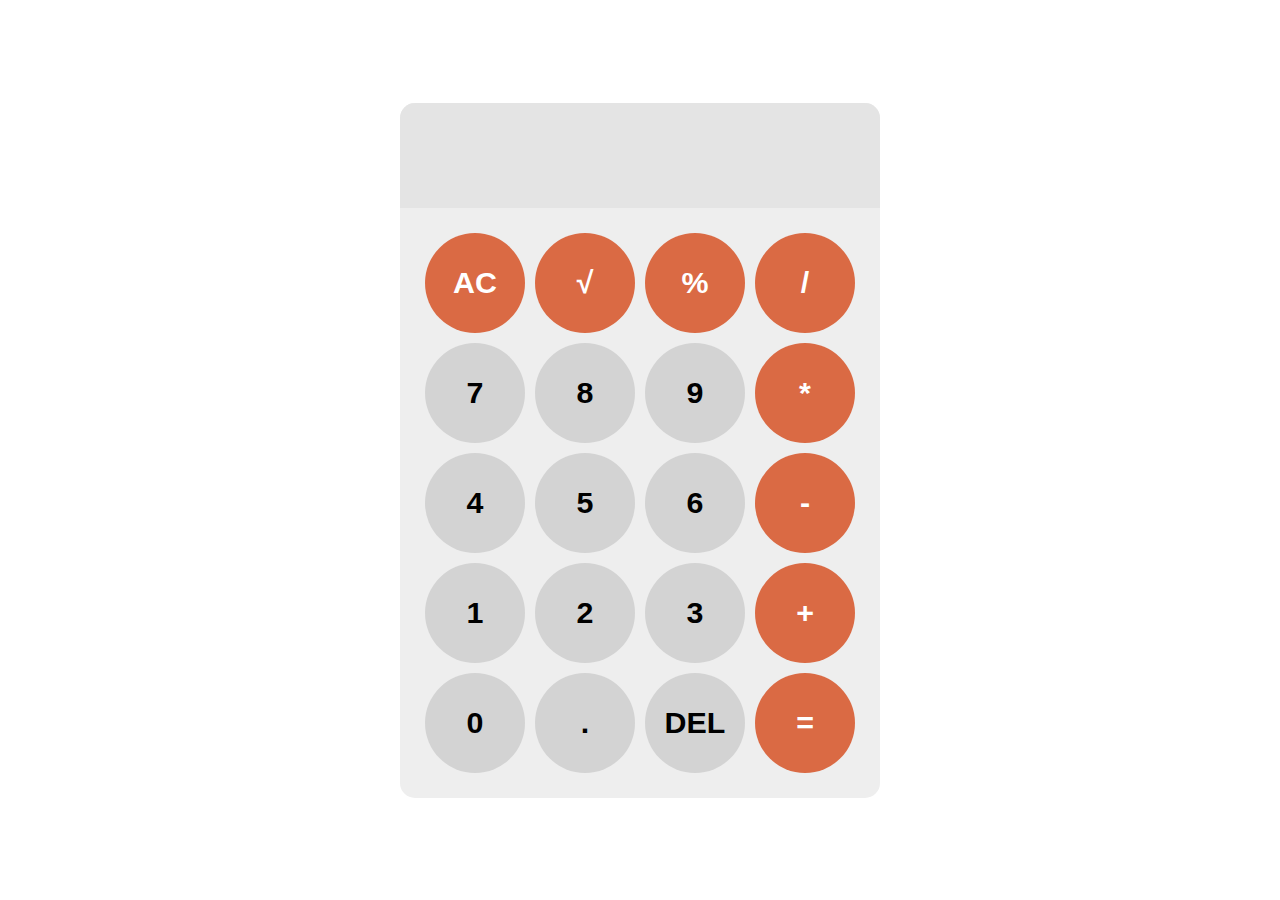
<file: Calculator/index.html>
<!DOCTYPE html>
<html lang="en">
<head>
  <meta charset="UTF-8" />
  <meta name="viewport" content="width=device-width, initial-scale=1.0"/>
  <title>Calculator</title>
  <link rel="stylesheet" href="styles.css"/>
</head>
<body>
  <div id="container">
    <div id="calculator">
      <input id="display" readonly />
      <div id="keys">
        <button onclick="clearDisplay()" class="operator-btn">AC</button>
        <button onclick="squareRoot()" class="operator-btn">√</button>
        <button onclick="percentage()" class="operator-btn">%</button>
        <button onclick="appendToDisplay('/')" class="operator-btn">/</button>

        <button onclick="appendToDisplay('7')">7</button>
        <button onclick="appendToDisplay('8')">8</button>
        <button onclick="appendToDisplay('9')">9</button>
        <button onclick="appendToDisplay('*')" class="operator-btn">*</button>

        <button onclick="appendToDisplay('4')">4</button>
        <button onclick="appendToDisplay('5')">5</button>
        <button onclick="appendToDisplay('6')">6</button>
        <button onclick="appendToDisplay('-')" class="operator-btn">-</button>

        <button onclick="appendToDisplay('1')">1</button>
        <button onclick="appendToDisplay('2')">2</button>
        <button onclick="appendToDisplay('3')">3</button>
        <button onclick="appendToDisplay('+')" class="operator-btn">+</button>

        <button onclick="appendToDisplay('0')">0</button>
        <button onclick="appendToDisplay('.')">.</button>
        <button onclick="deleteLast()">DEL</button>
        <button onclick="calculate()" class="operator-btn">=</button>
      </div>
    </div>
  </div>
  <script src="index.js"></script>
</body>
</html>
</file>
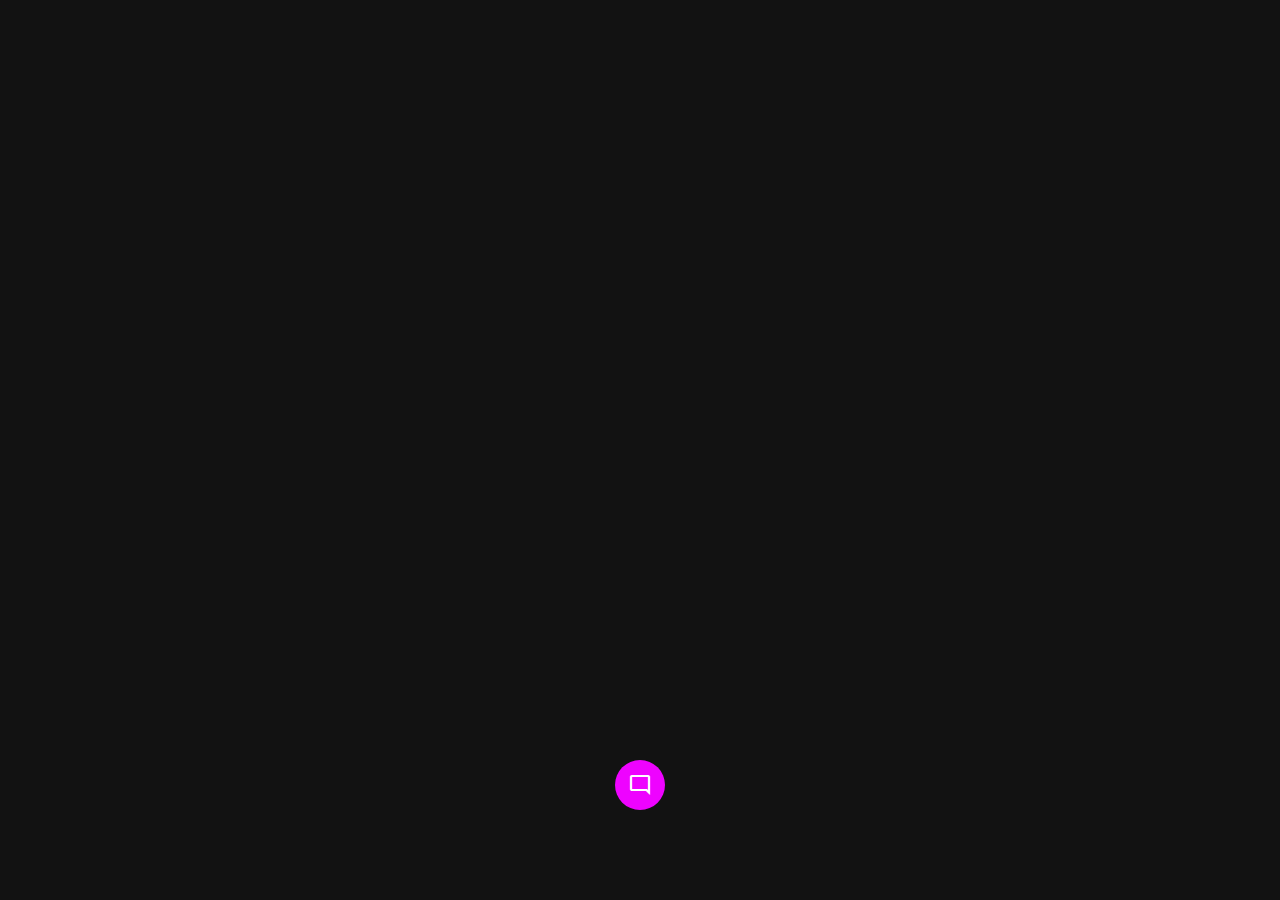
<file: ChatBot/index.html>
<!DOCTYPE html>
<html lang="en">
<head>
    <meta charset="UTF-8">
    <title>Chatbot</title>
    <link rel="stylesheet" href="styles.css">
    <meta name="viewport" content="width=device-width, initial-scale=1.0">
    <link rel="stylesheet" href="https://fonts.googleapis.com/css2?family=Material+Symbols+Outlined:opsz,wght,FILL,GRAD@48,400,0,0" />
</head>
<body>
    <button class="chatbot-toggler">
        <span class="material-symbols-outlined">mode_comment</span>
        <span class="material-symbols-outlined">close</span>
    </button>
    <div class="chatbot">
        <header>
            <h2>Chatbot</h2>
            <span class="material-symbols-outlined">close</span>
        </header>
        <ul class="chatbox">
            <li class="chat start1">
                <span class="material-symbols-outlined">smart_toy</span>
                <p>Hi! I'm the Chatbot.<br>What's your name?</p>
            </li>
        </ul>
        <div class="chat_input">
            <textarea placeholder="Ask something..."></textarea>
            <span id="send-btn" class="material-symbols-outlined">send</span>
        </div>
    </div>
    
    <script>
        const toggler = document.querySelector('.chatbot-toggler');
        const closeBtn = document.querySelector('.chatbot header span');
        toggler.addEventListener('click', () => document.body.classList.toggle('show-chatbot'));
        closeBtn.addEventListener('click', () => document.body.classList.remove('show-chatbot'));
    </script>
    <script src="index.js"></script>

</body>
</html>
</file>
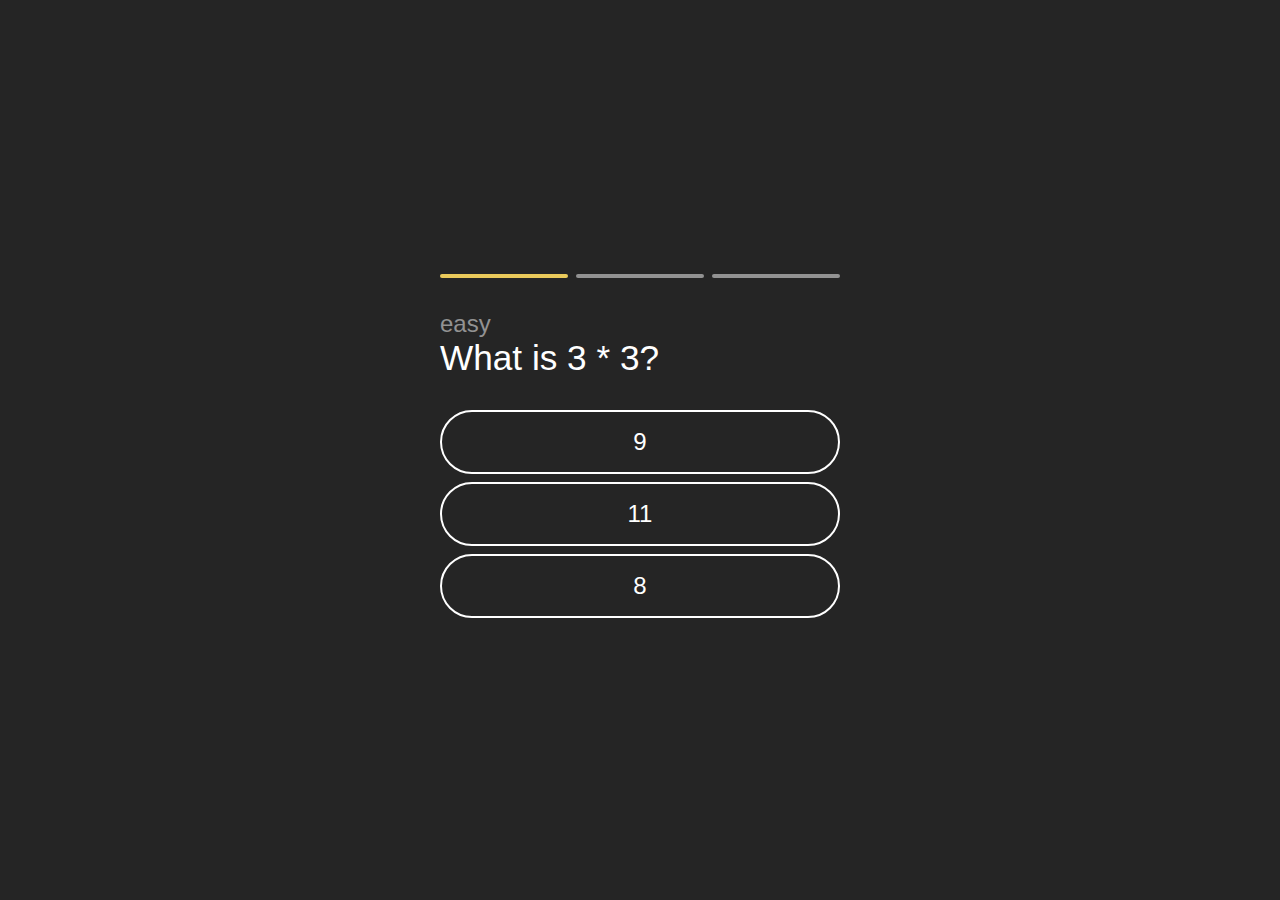
<file: Multiplication Table Quiz/index.html>
<!DOCTYPE html>
<html lang="en">
<head>
    <meta charset="UTF-8">
    <meta name="viewport" content="width=device-width, initial-scale=1.0">
    <link rel="stylesheet" href="style.css">
    <title>Multiplication Table - Quiz</title>
</head>
<body>
    
    <div class="container">
        <div class="quiz-progress" id="quizProgress"></div>
        <div class="question-container" id="questionContainer"></div>
        <div class="answer-container" id="answerContainer"></div>
    </div>

    <script src="app.js"></script>
</body>
</html>
</file>
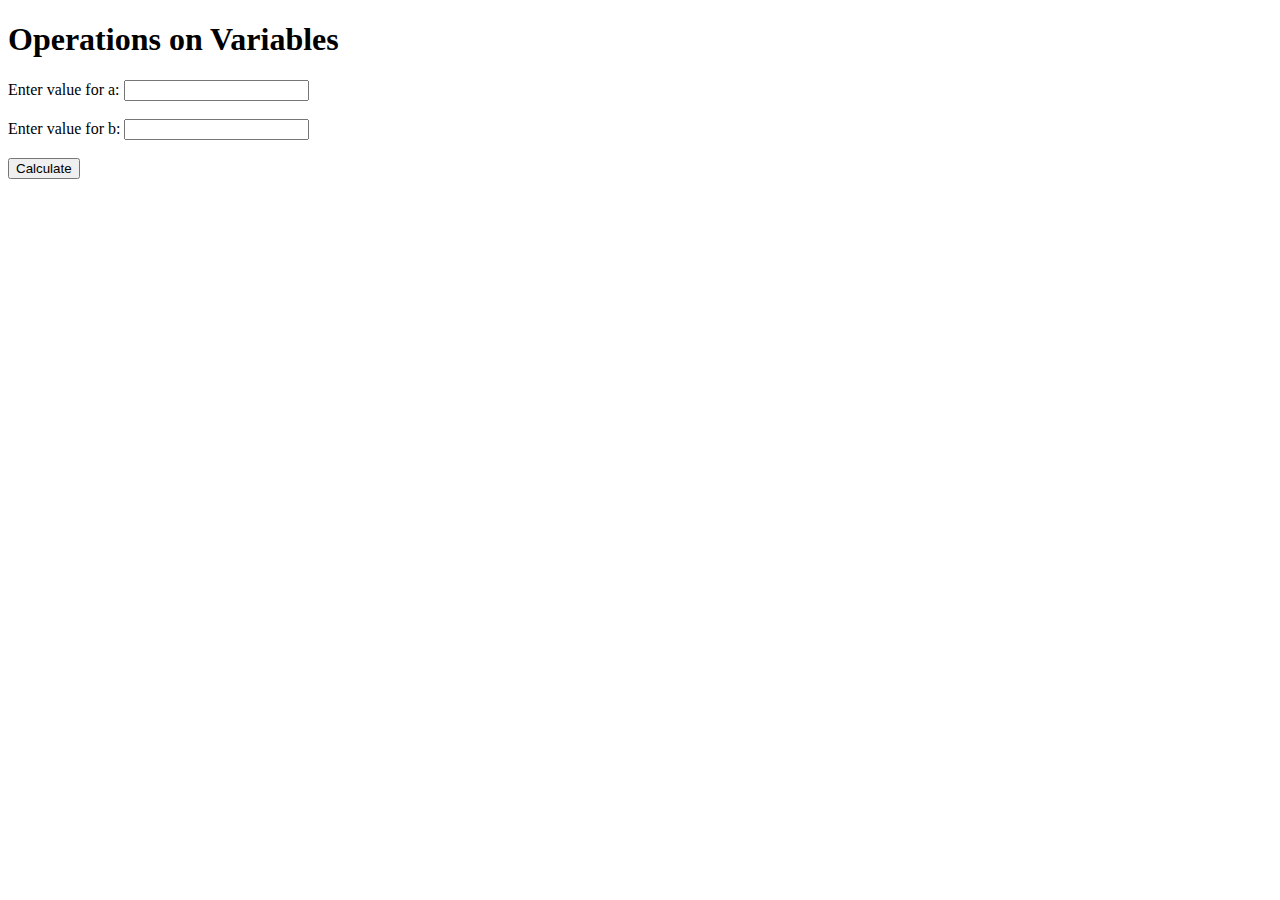
<file: Operations on Variables/index.html>
<!DOCTYPE html>
<html lang="en">
<head>
    <meta charset="UTF-8">
    <meta name="viewport" content="width=device-width, initial-scale=1.0">
    <title>Operations on Variables</title>
</head>
<body>
    <h1>Operations on Variables</h1>
    
    <label for="inputA">Enter value for a:</label>
    <input type="number" id="inputA" step="any"><br><br>

    <label for="inputB">Enter value for b:</label>
    <input type="number" id="inputB" step="any"><br><br>

    <button onclick="calculate()">Calculate</button>

    <p id="results"></p>

    <script>
        function calculate() {
            let a = parseFloat(document.getElementById("inputA").value);
            let b = parseFloat(document.getElementById("inputB").value);

            if (isNaN(a) || isNaN(b)) {
                document.getElementById("results").innerHTML = "Please enter valid numbers for both a and b.";
                return;
            }

            let addition = a + b;
            let subtractionA_B = a - b;
            let subtractionB_A = b - a;
            let multiplication = a * b;
            let divisionA_B = a / b;
            let divisionB_A = b / a;
            let modulusA_B = a % b;
            let modulusB_A = b % a;
            let sqrtA = Math.sqrt(a);
            let sqrtB = Math.sqrt(b);

            let results = `
                Addition: ${addition} <br>
                Subtraction a - b: ${subtractionA_B} <br>
                Subtraction b - a: ${subtractionB_A} <br>
                Multiplication: ${multiplication} <br>
                Division a / b: ${divisionA_B.toFixed(2)} <br>
                Division b / a: ${divisionB_A.toFixed(2)} <br>
                Modulus a % b: ${modulusA_B} <br>
                Modulus b % a: ${modulusB_A} <br>
                Square root of a: ${sqrtA.toFixed(2)} <br>
                Square root of b: ${sqrtB.toFixed(2)}
            `;

            document.getElementById("results").innerHTML = results;

            console.log("Addition:", addition);
            console.log("Subtraction a - b:", subtractionA_B);
            console.log("Subtraction b - a:", subtractionB_A);
            console.log("Multiplication:", multiplication);
            console.log("Division a / b:", divisionA_B);
            console.log("Division b / a:", divisionB_A);
            console.log("Modulus a % b:", modulusA_B);
            console.log("Modulus b % a:", modulusB_A);
            console.log("Square root of a:", sqrtA);
            console.log("Square root of b:", sqrtB);
        }
    </script>
</body>
</html>
</file>
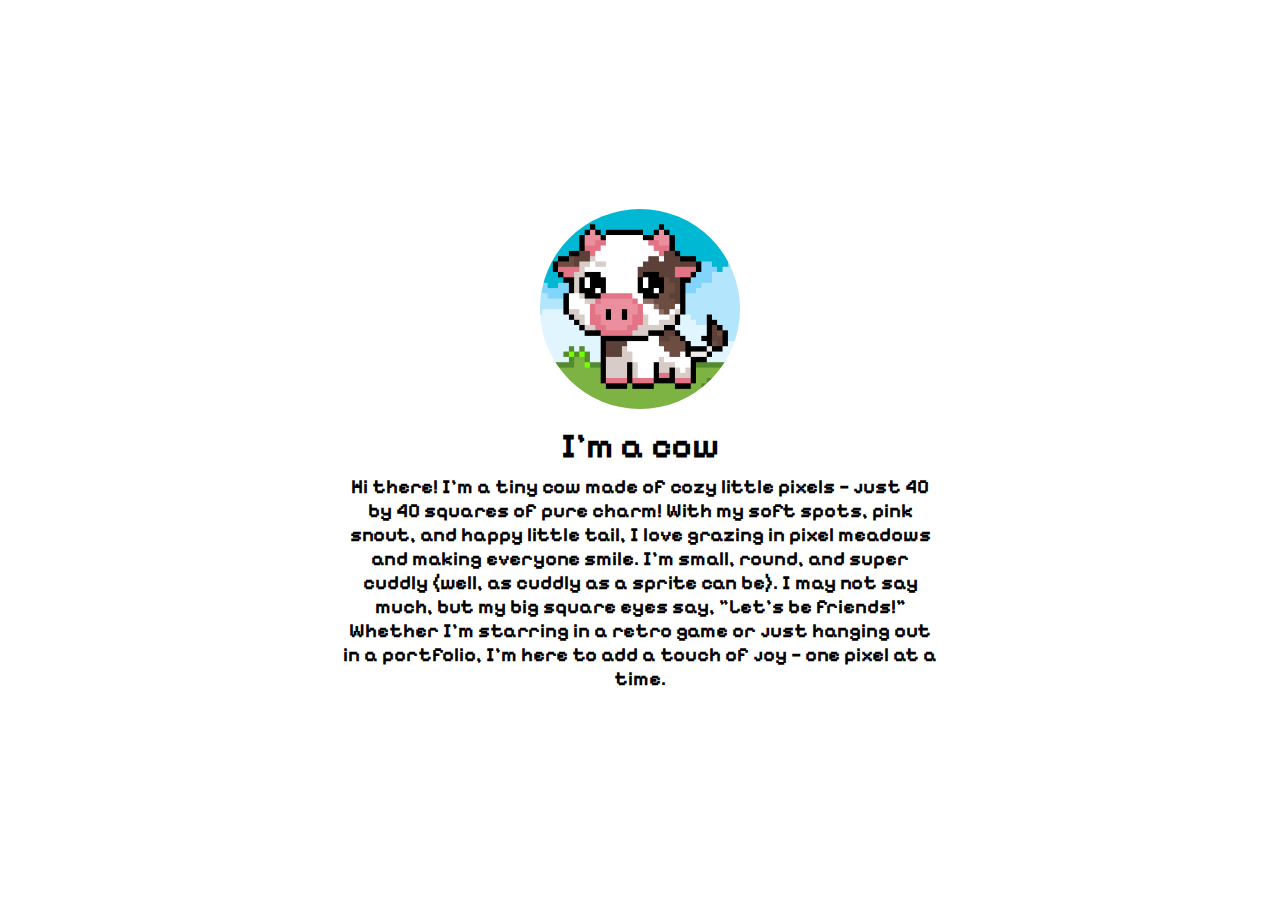
<file: WCAG/index.html>
<!DOCTYPE html>
<html lang="en">
<head>
  <meta charset="UTF-8">
  <meta name="viewport" content="width=device-width, initial-scale=1">
  <title>Cow</title>
  <link rel="preconnect" href="https://fonts.googleapis.com">
  <link rel="preconnect" href="https://fonts.gstatic.com" crossorigin>
  <link href="https://fonts.googleapis.com/css2?family=Pixelify+Sans:wght@400;700&display=swap" rel="stylesheet">
  <link rel="stylesheet" href="style.css">
</head>
<body>
  <a href="#main-content" class="skip-link">Skip to main content</a>

  <main id="main-content" role="main">
    <div class="container">
      <img
        src="cow.png"
        alt="Moolette – cute pixel art cow"
        width="200" height="200"
      >
      <h1>I'm a cow</h1>
      <h2>
        Hi there! I'm a tiny cow made of cozy little pixels — just 40 by 40 squares
        of pure charm! With my soft spots, pink snout, and happy little tail, I love
        grazing in pixel meadows and making everyone smile. I'm small, round, and
        super cuddly (well, as cuddly as a sprite can be). I may not say much, but
        my big square eyes say, "Let's be friends!" Whether I'm starring in a retro
        game or just hanging out in a portfolio, I’m here to add a touch of joy —
        one pixel at a time.
      </h2>
    </div>
  </main>

  <footer role="contentinfo">
  </footer>
</body>
</html>
</file>
<file: Calculator/styles.css>
:root {
  --clr-dark-a0: #000000;
  --clr-light-a0: #ffffff;

--clr-primary-a0: #ff5521;
--clr-primary-a10: #f35d2e;
--clr-primary-a20: #e66439;
--clr-primary-a30: #da6a44;
--clr-primary-a40: #cd6f4f;
--clr-primary-a50: #bf7459;

  --clr-surface-a0: #ffffff;
  --clr-surface-a10: #f0f0f0;
  --clr-surface-a20: #e1e1e1;
  --clr-surface-a30: #d3d3d3;
  --clr-surface-a40: #c5c5c5;
  --clr-surface-a50: #b6b6b6;

  --clr-surface-tonal-a0: #f9f9f9;
  --clr-surface-tonal-a10: #eeeeee;
  --clr-surface-tonal-a20: #e4e4e4;
  --clr-surface-tonal-a30: #dadada;
  --clr-surface-tonal-a40: #d0d0d0;
  --clr-surface-tonal-a50: #c6c6c6;
}

body {
  margin: 0;
  font-size: 2rem;
  font-weight: bold;
  font-family: Arial, sans-serif;
  height: 100vh;
  display: flex;
  justify-content: center;
  align-items: center;
  background-color: var(--clr-surface-a0);
  color: var(--clr-dark-a0);
}

#container {
  display: flex;
  flex-direction: column;
  align-items: center;
  padding: 40px 20px;
  width: 100%;
  max-width: 480px;
}

#calculator {
  background-color: var(--clr-surface-tonal-a10);
  border-radius: 15px;
  overflow: hidden;
  width: 100%;
}

#display {
  font-family: Arial, sans-serif;
  font-weight: bold;
  width: 100%;
  padding: 20px;
  font-size: 3.5rem;
  text-align: left;
  border: none;
  background-color: var(--clr-surface-tonal-a20);
  color: var(--clr-dark-a0);
  overflow-x: auto;
  white-space: nowrap;
  text-overflow: ellipsis;
}

#keys {
  display: grid;
  grid-template-columns: repeat(4, 1fr);
  gap: 10px;
  padding: 25px;
}

button {
  font-family: Arial, sans-serif;
  width: 100%;
  aspect-ratio: 1 / 1;
  max-height: 100px;
  border-radius: 50px;
  border: none;
  background-color: var(--clr-surface-a30);
  color: var(--clr-dark-a0);
  font-size: 1.9rem;
  font-weight: bold;
  cursor: pointer;
  transition: background-color 0.2s;
}

button:hover {
  background-color: var(--clr-surface-a40);
}

button:active {
  background-color: var(--clr-surface-a50);
}

.operator-btn {
  background-color: var(--clr-primary-a30);
  color: var(--clr-light-a0);
}

.operator-btn:hover {
  background-color: var(--clr-primary-a20);
}

.operator-btn:active {
  background-color: var(--clr-primary-a10);
}

.equal-btn {
  background-color: var(--clr-primary-a20);
  color: var(--clr-light-a0);
}

.equal-btn:hover {
  background-color: var(--clr-primary-a10);
}

.equal-btn:active {
  background-color: var(--clr-primary-a0);
}
</file>
<file: ChatBot/styles.css>
@import url('https://fonts.googleapis.com/css2?family=Poppins:wght@400;500;600&display=swap');
* {
    margin:0;
    padding:0;
    box-sizing:border-box;
    font-family: "Poppins",sans-serif;
}
body {
    background:#121212;
}
.chatbot-toggler {
    position:fixed;
    left:50%;
    bottom: 10%;
    transform: translateX(-50%);
    height: 50px;
    width: 50px;
    color: #fff;
    border: none;
    display: flex;
    align-items: center;
    justify-content: center;
    outline: none;
    cursor: pointer;
    background: #ee03ff;
    border-radius:50%;
}
.chatbot-toggler span {
    position: absolute;
}
.show-chatbot .chatbot-toggler span:first-child,
.chatbot-toggler span:last-child {
    opacity:0;
}
.show-chatbot .chatbot-toggler span:last-child {
    opacity:1;
}
.chatbot {
    position:fixed;
    width:420px;
    top: 50%;
    left: 50%;
    transform: translate(-50%, -50%) scale(0.5);
    opacity:0;
    pointer-events:none;
    overflow: hidden;
    background:#282828;
    border-radius: 15px;
    box-shadow: 0 0 32px 0 #000000,
                0 8px 16px -8px #000000;
}
.chatbox a {
  color: #ffffff;
  text-decoration: underline;
}
.show-chatbot .chatbot {
    transform: translate(-50%, -50%) scale(1);
    opacity:1;
    pointer-events:auto;
}
.chatbot header {
    background: #ee03ff;
    padding: 16px;
    text-align: center;
    position: relative;
}
.chatbot header h2 {
    color: #fff;
    font-size: 1.4rem;
}
.chatbot header span {
    position: absolute;
    right: 20%;
    top: 50%;
    color:#fff;
    cursor: pointer;
    display:none;
    transform: translateY(-50%);
}
.chatbot .chatbox {
    height: 510px;
    overflow-y:auto;
    padding:30px 20px 100px;
    scrollbar-width: none;
    -ms-overflow-style: none;
}
.chatbot .chatbox::-webkit-scrollbar {
    display: none;
  }
.chatbox .chat {
    display:flex;
}
.chatbox .start1 span {
    height: 32px;
    width: 32px;
    color: #fff;
    align-self: flex-end;
    background: #ee03ff;
    text-align: center;
    line-height: 32px;
    border-radius: 4px;
    margin:0 10px 7px 0;
}
.chatbox .start2 {
    margin:20px 0;
    justify-content: flex-end;
}
.chatbox .chat p {
    color: #fff;
    max-width: 75%;
    white-space: pre-wrap;
    font-size: 0.95rem;
    padding: 12px 16px;
    border-radius:10px 10px 0 10px;
    background: #ee03ff;
    white-space: pre-wrap;
    overflow-wrap: break-word;
}
.chatbox .start1 p {
    color:#fff;
    background: #3f3f3f;
    border-radius: 10px 10px 10px 0;
}
.chatbot .chat_input {
    position: absolute;
    bottom: 0;
    width:100%;
    display: flex;
    gap: 5px;
    background: #282828;
    padding: 5px 20px;
    border-top: 1px solid #3f3f3f;
}
.chat_input textarea {
    height: 55px;
    width: 100%;
    background: #3f3f3f;
    color: #fff;
    border-radius: 10px;
    border: none;
    outline: none;
    font-size: 0.95rem;
    resize: none;
    padding: 15px 15px 12px 15px;
}
.chat_input span {
    align-self: flex-end;
    height: 55px;
    line-height: 55px;
    color: #ee03ff;
    font-size: 1.35rem;
    cursor: pointer;
    visibility: hidden;
}
.chat_input textarea:placeholder-shown ~ span {
    visibility: hidden;
  }
  .chat_input textarea:not(:placeholder-shown) ~ span {
    visibility: visible;
  }  
@media(max-width:490px) {
    .chatbot {
        right:0;
        bottom:0;
        width:100%;
        height:100%;
        border-radius:0;
    }
    .chatbot .chatbox {
        height: 90%;
    }
    .chatbot header span {
        display: block;
    }
}
</file>
<file: Multiplication Table Quiz/style.css>
* {
  margin: 0;
  padding: 0;
  box-sizing: border-box;
}

:root {
  --body-bg: #252525;
  --primary: #eaca5b;
  --primary-dark: #2d2b28;
  --white: #ffffff;
  --gray: #929292;
}

body {
  background-color: var(--body-bg);
  min-height: 100vh;
  display: grid;
  place-items: center;
  padding: 1rem;
  font-family: sans-serif;
}
.container {
  width: 100%;
  max-width: 400px;
}
.container .quiz-progress {
  display: flex;
  justify-content: evenly;
  gap: 0.5rem;
}
.container .quiz-progress span {
  width: 100%;
  height: 4px;
  border-radius: 25px;
  background-color: var(--gray);
}
.container .quiz-progress span.seen {
  background-color: var(--primary);
}
.container .question-container {
  margin: 2rem auto;
  font-size: 1.5rem;
}
.container .question-container p:first-of-type {
  color: var(--gray);
}
.container .question-container p:last-of-type {
  font-size: 2.2rem;
  color: var(--white);
}
.container .answer-container button {
  display: block;
  width: 100%;
  padding: 1rem 0.5rem;
  border-radius: 3rem;
  border: none;
  font-size: 1.5rem;
  margin: 0.5rem auto;
  background-color: var(--body-bg);
  border: 2px solid var(--white);
  color: white;
  transition: all 0.2s ease;
  cursor: pointer;
}
.container .answer-container button:hover {
  background-color: var(--primary-dark);
  color: var(--primary);
  border-color: var(--primary);
}
.answer-btn.wrong {
  animation: shake 0.3s ease;
}

@keyframes shake {
  0% { transform: translateX(0); }
  25% { transform: translateX(-5px); }
  50% { transform: translateX(5px); }
  75% { transform: translateX(-5px); }
  100% { transform: translateX(0); }
}
</file>
<file: WCAG/style.css>
*, *::before, *::after {
    box-sizing: border-box;
  }
  .skip-link {
    position: absolute;
    top: 0;
    left: 0;
    padding: 0.5rem 1rem;
    background: #000;
    color: #fff;
    text-decoration: none;
    z-index: 1000;
    visibility: hidden;
  }
  .skip-link:focus {
    visibility: visible;
    outline: 3px solid Highlight;
    outline-offset: 2px;
  }  
  html {
    font-size: 100%;
  }
  @media (max-width: 600px) {
    html { font-size: 125%; }
  }
  body {
    margin: 0;
    padding: 0 1.25rem;
    min-height: 100vh;
    display: flex;
    flex-direction: column;
    background-color: #fff;
    font-family: "Pixelify Sans", sans-serif;
    text-align: center;
    align-items: center;
    justify-content: center;
  }
  .container {
    width: 100%;
    max-width: 37.5rem;
  }
  img {
    display: block;
    width: 12.5rem;
    height: 12.5rem;
    border-radius: 50%;
    object-fit: cover;
    margin: 0 auto 1rem;
  }
  h1 {
    font-size: 2.1875rem;
    margin: 0 0 0.5rem;
    color: #000;
  }
  h2 {
    font-size: 1.25rem;
    margin: 0;
    color: #000;
  }
</file>
